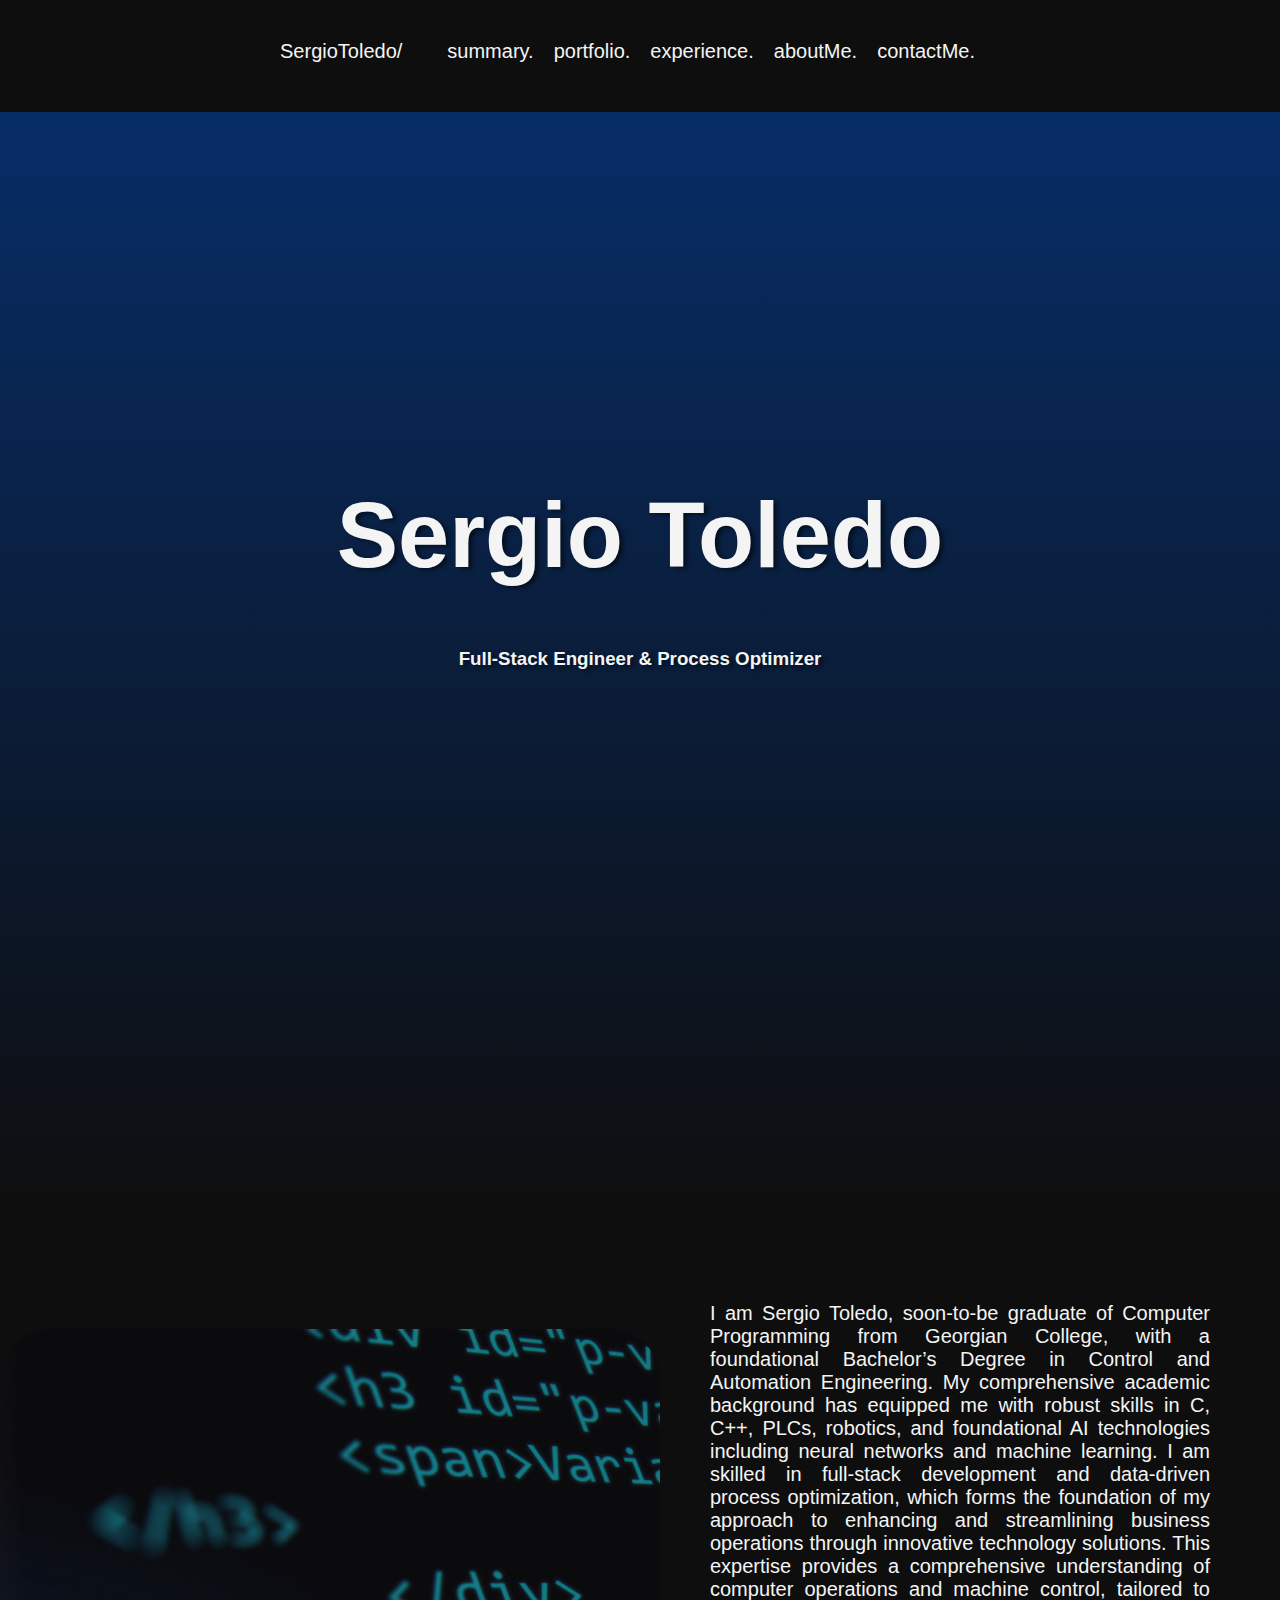
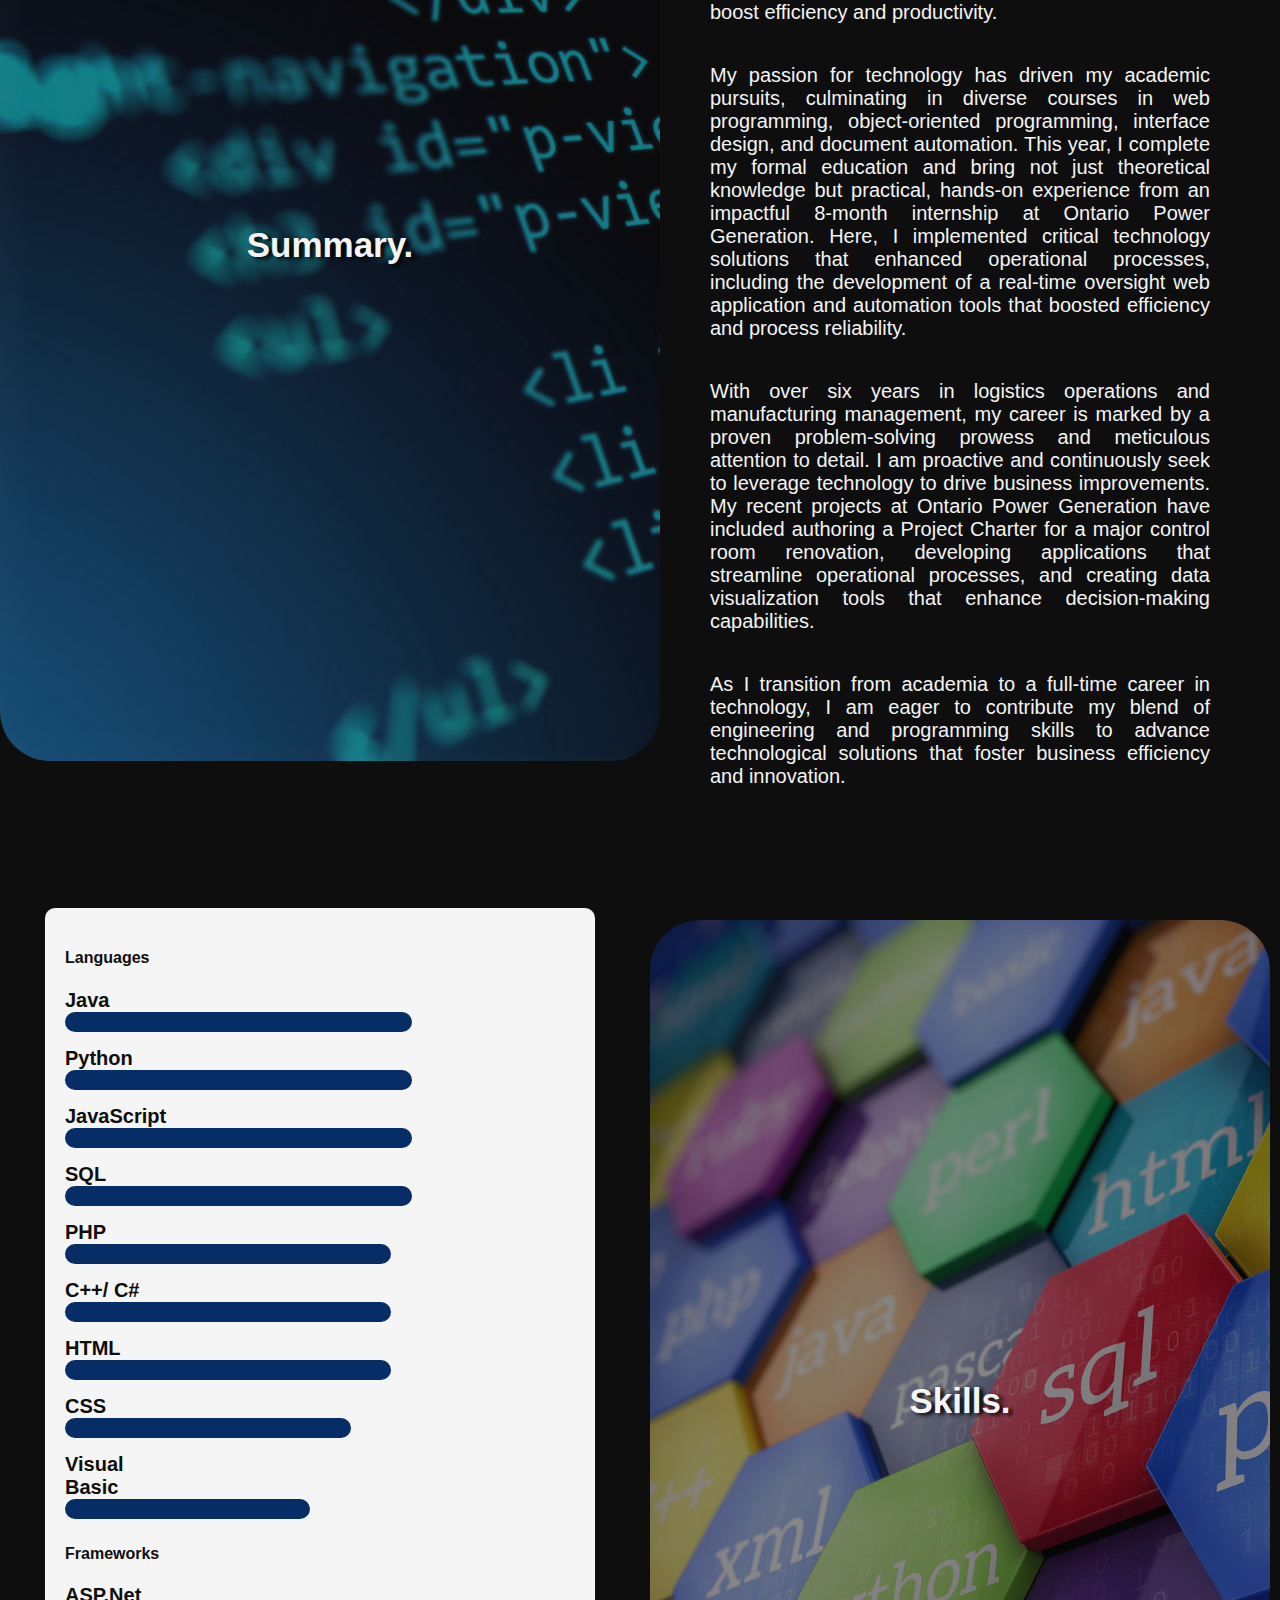
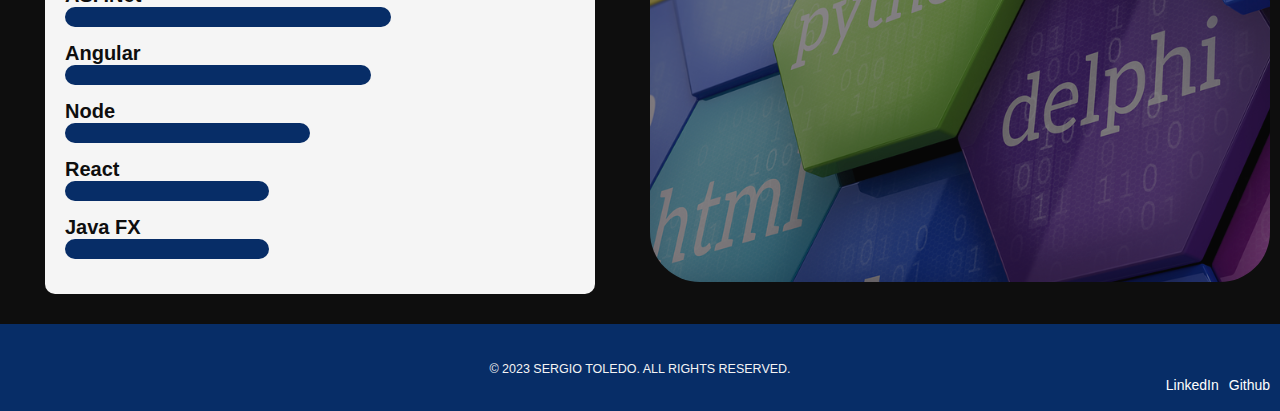
<file: index.html>
<!DOCTYPE html>
<html lang="en">

<head>
  <meta charset="utf-8">
  <meta name="viewport" content="width=device-width, initial-scale=1">
  <title>Sergio Toledo | Index</title>
  <meta name="description" content="Sergio Toledo's professional resume and portfolio ">
  <link rel="icon" type="image/x-icon" href="/img/ST-favicon.png">
  <link rel="stylesheet" href="./css/style.css">
  <link rel="stylesheet" href="https://cdnjs.cloudflare.com/ajax/libs/font-awesome/5.15.3/css/all.min.css"
    integrity="sha512-5f5lzR4FrMfB38Q1y4g4IVLyC5kXq1v5h5Z/jiPbAk8V7dU6vBDU6wxgNpI/8R7f9KvZ2tp7MYrSoNzd2wG0JQ=="
    crossorigin="anonymous" />
</head>

<body>
  <header>
    <!-- Desktop Header -->
    <div class="desktop-nav">
      <nav>
        <div class="logo-container">
          <a href="index.html">SergioToledo/</a>
        </div>
        <menu>
          <li><a href="index.html#sum">summary.</a></li>
          <li><a href="portfolio.html">portfolio.</a></li>
          <li><a href="experience.html">experience.</a></li>
          <li><a href="about.html">aboutMe.</a></li>
          <li><a href="contact.html">contactMe.</a></li>
        </menu>
      </nav>
    </div>
    <div class="mobile-nav">
      <input id="burger" type="checkbox">
      <label for="burger">
        <span></span>
        <span></span>
        <span></span>
      </label>
      <nav>
        <div>
          <a href="index.html"><img src="./img/ST.png"></a>
        </div>
        <menu>
          <li><a href="portfolio.html">Portfolio</a></li>
          <li><a href="experience.html">Experience</a></li>
          <li><a href="about.html">About Me</a></li>
          <li><a href="contact.html">Contact Me</a></li>
        </menu>
      </nav>
    </div>
  </header>

  <main>
    <section class="hero">
      <h1>Sergio Toledo</h1>
      <h3>Full-Stack Engineer & Process Optimizer</h3>
      <span class="arrows"></span>
      <span class="scroll-down">scroll-down</span>
    </section>

    <section class="summary" id="sum">
      <div class="sum-title">
        <h3>Summary.</h3>
      </div>
      <div class="sum-content">
        <p>I am Sergio Toledo, soon-to-be graduate of Computer Programming from Georgian College, with a foundational
          Bachelor’s Degree in Control and Automation Engineering. My comprehensive academic background has equipped me
          with robust skills in C, C++, PLCs, robotics, and foundational AI technologies including neural networks and
          machine learning.
          I am skilled in full-stack development and data-driven process optimization, which forms the foundation of my
          approach to enhancing and streamlining business operations through innovative technology solutions.
          This expertise provides a comprehensive understanding of computer operations and machine control,
          tailored to boost efficiency and productivity.</p>
        <p>My passion for technology has driven my academic pursuits, culminating in diverse courses in web programming,
          object-oriented programming,
          interface design, and document automation. This year, I complete my formal education and bring not just
          theoretical knowledge but practical,
          hands-on experience from an impactful 8-month internship at Ontario Power Generation. Here, I implemented
          critical technology solutions that
          enhanced operational processes, including the development of a real-time oversight web application and
          automation tools that boosted
          efficiency and process reliability.</p>
        <p>With over six years in logistics operations and manufacturing management, my career is marked by a proven
          problem-solving prowess and
          meticulous attention to detail. I am proactive and continuously seek to leverage technology to drive business
          improvements.
          My recent projects at Ontario Power Generation have included authoring a Project Charter for a major control
          room renovation,
          developing applications that streamline operational processes, and creating data visualization tools that
          enhance decision-making capabilities.</p>
        <p>As I transition from academia to a full-time career in technology, I am eager to contribute my blend of
          engineering and programming skills to
          advance technological solutions that foster business efficiency and innovation.</p>
      </div>
    </section>
    <section class="skills">
      <div class="skills-title">
        <h3>Skills.</h3>
      </div>
      <div class="chart-container">
        <div class="skill-chart">
          <h4>Languages</h4>
          <ul>
            <li>
              <span class="skill-name">Java</span>
              <span class="skill-bar">
                <span class="skill-level" style="width: 85%;"></span>
              </span>
            </li>
            <li>
              <span class="skill-name">Python</span>
              <span class="skill-bar">
                <span class="skill-level" style="width: 85%;"></span>
              </span>
            </li>
            <li>
              <span class="skill-name">JavaScript</span>
              <span class="skill-bar">
                <span class="skill-level" style="width: 85%;"></span>
              </span>
            </li>
            <li>
              <span class="skill-name">SQL</span>
              <span class="skill-bar">
                <span class="skill-level" style="width: 85%;"></span>
              </span>
            </li>
            <li>
              <span class="skill-name">PHP</span>
              <span class="skill-bar">
                <span class="skill-level" style="width: 80%;"></span>
              </span>
            </li>
            <li>
              <span class="skill-name">C++/ C#</span>
              <span class="skill-bar">
                <span class="skill-level" style="width: 80%;"></span>
              </span>
            </li>
            <li>
              <span class="skill-name">HTML</span>
              <span class="skill-bar">
                <span class="skill-level" style="width: 80%;"></span>
              </span>
            </li>
            <li>
              <span class="skill-name">CSS</span>
              <span class="skill-bar">
                <span class="skill-level" style="width: 70%;"></span>
              </span>
            </li>
            <li>
              <span class="skill-name">Visual Basic</span>
              <span class="skill-bar">
                <span class="skill-level" style="width: 60%;"></span>
              </span>
            </li>
          </ul>
          <h4>Frameworks</h4>
          <ul>
            <li>
              <span class="skill-name">ASP.Net</span>
              <span class="skill-bar">
                <span class="skill-level" style="width: 80%;"></span>
              </span>
            </li>
            <li>
              <span class="skill-name">Angular</span>
              <span class="skill-bar">
                <span class="skill-level" style="width: 75%;"></span>
              </span>
            </li>
            <li>
              <span class="skill-name">Node</span>
              <span class="skill-bar">
                <span class="skill-level" style="width: 60%;"></span>
              </span>
            </li>
            <li>
              <span class="skill-name">React</span>
              <span class="skill-bar">
                <span class="skill-level" style="width: 50%;"></span>
              </span>
            </li>
            <li>
              <span class="skill-name">Java FX</span>
              <span class="skill-bar">
                <span class="skill-level" style="width: 50%;"></span>
              </span>
            </li>
          </ul>
        </div>
      </div>
    </section>
  </main>
  <footer>
    <div class="container">
      <p class="text-center"><small>&copy; 2023 SERGIO TOLEDO. ALL RIGHTS RESERVED.</small></p>
      <nav class="social-menu">
        <ul>
          <li><a href="https://www.linkedin.com/in/sergioptoledo/">LinkedIn</a></li>
          <li><a href="https://github.com/sergiotoca">Github</a></li>
        </ul>
      </nav>
    </div>
  </footer>
</body>

</html>
</file>
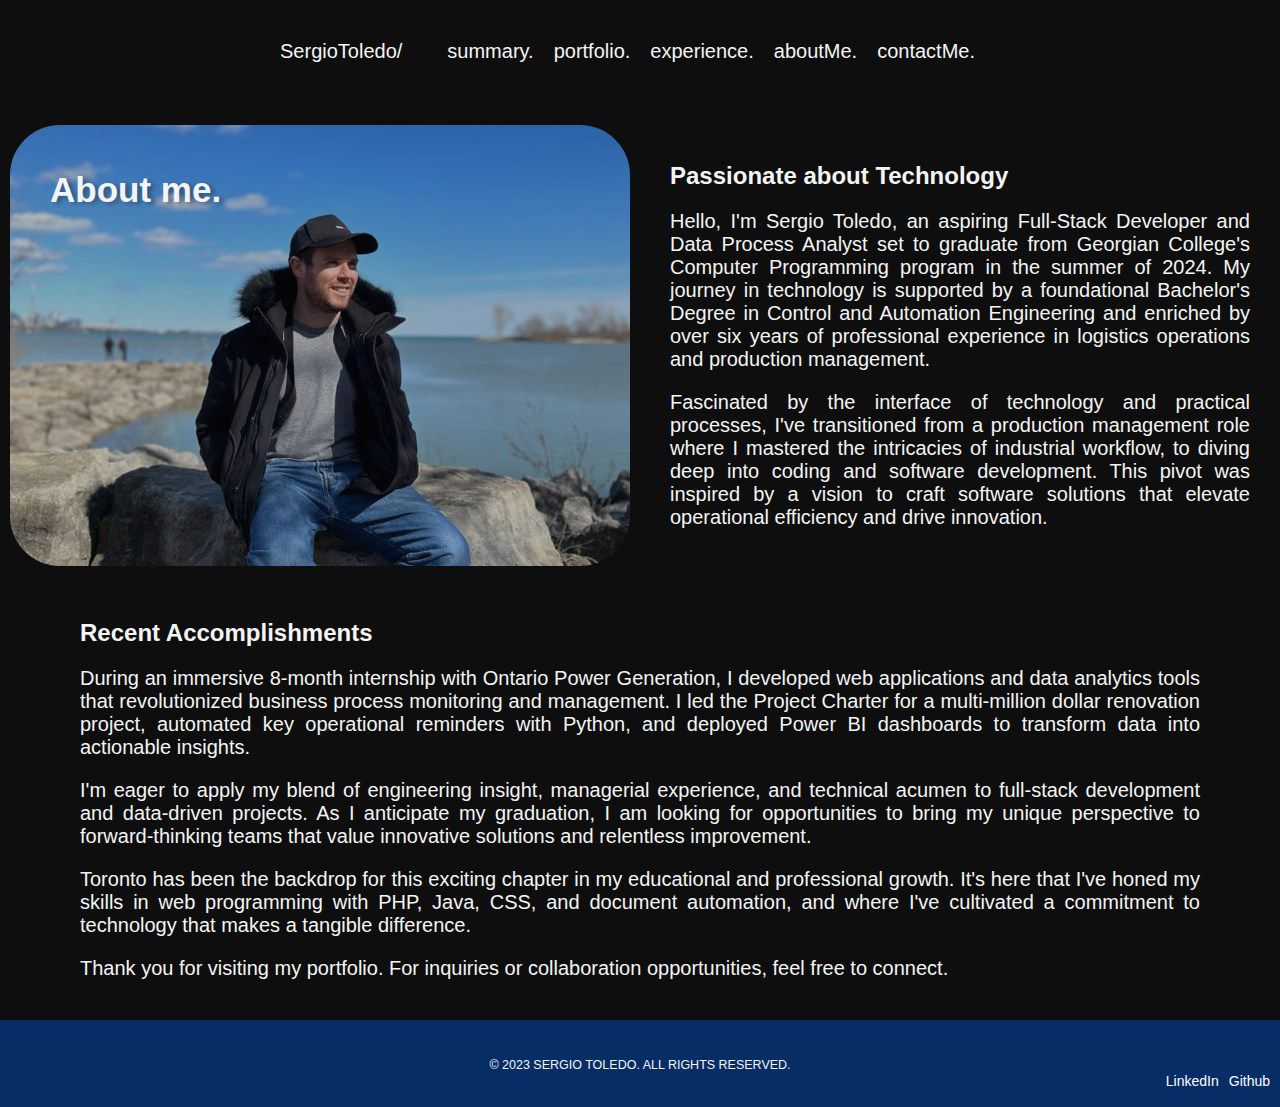
<file: about.html>
<!DOCTYPE html>
<html lang="en">
    <head>
        <meta charset="utf-8">
        <meta name="viewport" content="width=device-width, initial-scale=1">
        <title>Sergio Toledo | AboutMe</title>
        <meta name="description" content="Sergio Toledo's professional resume and portfolio ">
        <link rel="stylesheet" href="./css/style.css">
        <link rel="icon" type="image/x-icon" href="/img/ST-favicon.png">
    </head>
    <body>
        <header>
            <!-- Desktop Header -->
            <div class="desktop-nav">
              <nav>
                <div class="logo-container">
                  <a href="index.html">SergioToledo/</a>
                </div>
                <menu>
                    <li><a href="index.html#sum">summary.</a></li>
                    <li><a href="portfolio.html">portfolio.</a></li>
                    <li><a href="experience.html">experience.</a></li>
                    <li><a href="about.html">aboutMe.</a></li>
                    <li><a href="contact.html">contactMe.</a></li>
                </menu>
              </nav>
            </div>
            <div class="mobile-nav">
              <input id="burger" type="checkbox">
              <label for="burger">
                <span></span>
                <span></span>
                <span></span>
              </label>
              <nav>
                <div>
                  <a href="index.html"><img src="./img/ST.png"></a>
                </div>
                <menu>
                  <li><a href="portfolio.html">Portfolio</a></li>
                  <li><a href="experience.html">Experience</a></li>
                  <li><a href="about.html">About Me</a></li>
                  <li><a href="contact.html">Contact Me</a></li>
                </menu>
              </nav>
            </div>
        </header>
        <main>
            <section class="about-me">
                <div class="about-title">
                    <h3>About me.</h3>
                </div>
                <div class="about-content">
                    <h2>Passionate about Technology</h2>
                    <p>Hello, I'm Sergio Toledo, an aspiring Full-Stack Developer and Data Process Analyst set to graduate from Georgian College's Computer Programming program in the summer of 2024. My journey in technology is supported by a foundational Bachelor's Degree in Control and Automation Engineering and enriched by over six years of professional experience in logistics operations and production management.</p>
                    <p>Fascinated by the interface of technology and practical processes, I've transitioned from a production management role where I mastered the intricacies of industrial workflow, to diving deep into coding and software development. This pivot was inspired by a vision to craft software solutions that elevate operational efficiency and drive innovation.</p>
                  </div>
            </section>
            <section class="future-plans">
                <h2>Recent Accomplishments</h2>
                <p>During an immersive 8-month internship with Ontario Power Generation, I developed web applications and data analytics tools that revolutionized business process monitoring and management. I led the Project Charter for a multi-million dollar renovation project, automated key operational reminders with Python, and deployed Power BI dashboards to transform data into actionable insights.</p>
                <p>I'm eager to apply my blend of engineering insight, managerial experience, and technical acumen to full-stack development and data-driven projects. As I anticipate my graduation, I am looking for opportunities to bring my unique perspective to forward-thinking teams that value innovative solutions and relentless improvement.</p>
                <p>Toronto has been the backdrop for this exciting chapter in my educational and professional growth. It's here that I've honed my skills in web programming with PHP, Java, CSS, and document automation, and where I've cultivated a commitment to technology that makes a tangible difference.</p>
                <p>Thank you for visiting my portfolio. For inquiries or collaboration opportunities, feel free to connect.</p>
              </section>           
        </main>
        <footer>
            <div class="container">
              <p class="text-center"><small>&copy; 2023 SERGIO TOLEDO. ALL RIGHTS RESERVED.</small></p>
              <nav class="social-menu">
                <ul>
                  <li><a href="#">LinkedIn</a></li>
                  <li><a href="#">Github</a></li>
                </ul>
              </nav>
            </div>
        </footer>
    </body>
</html>
</file>
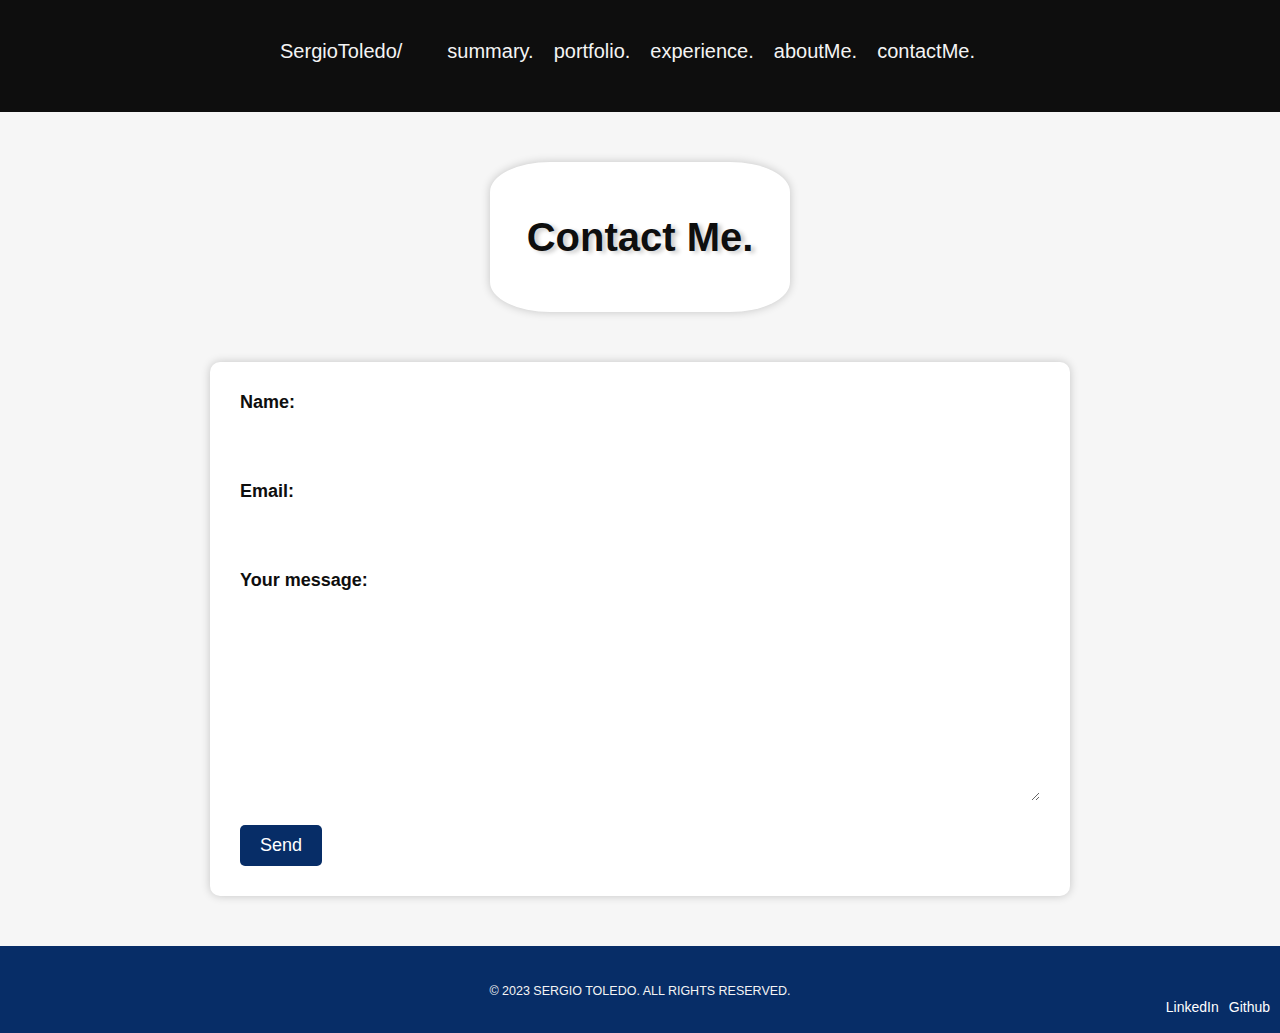
<file: contact.html>
<!DOCTYPE html>
<html lang="en">
    <head>
        <meta charset="utf-8">
        <meta name="viewport" content="width=device-width, initial-scale=1">
        <title>Sergio Toledo | ContactMe</title>
        <meta name="description" content="Sergio Toledo's professional resume and portfolio ">
        <link rel="stylesheet" href="./css/style.css">
        <link rel="icon" type="image/x-icon" href="/img/ST-favicon.png">
    </head>
    <body>
        <header>
            <!-- Desktop Header -->
            <div class="desktop-nav">
              <nav>
                <div class="logo-container">
                  <a href="index.html">SergioToledo/</a>
                </div>
                <menu>
                    <li><a href="index.html#sum">summary.</a></li>
                    <li><a href="portfolio.html">portfolio.</a></li>
                    <li><a href="experience.html">experience.</a></li>
                    <li><a href="about.html">aboutMe.</a></li>
                    <li><a href="contact.html">contactMe.</a></li>
                </menu>
              </nav>
            </div>
            <div class="mobile-nav">
              <input id="burger" type="checkbox">
              <label for="burger">
                <span></span>
                <span></span>
                <span></span>
              </label>
              <nav>
                <div>
                  <a href="index.html"><img src="./img/ST.png"></a>
                </div>
                <menu>
                  <li><a href="portfolio.html">Portfolio</a></li>
                  <li><a href="experience.html">Experience</a></li>
                  <li><a href="about.html">About Me</a></li>
                  <li><a href="contact.html">Contact Me</a></li>
                </menu>
              </nav>
            </div>
        </header>
        <main>
            <section class="contact-me">
                <div class="contact-title">
                    <h2>Contact Me.</h2>
                </div>
                <div class="contact-form">
                    <form method="POST" action="https://formspree.io/f/xlekoqqr">
                        <div>
                            <label for="name">Name:</label>
                            <input type="text" name="name" id="name">
                        </div>
                        <div>
                            <label for="email">Email:</label>
                            <input type="email" name="email" id="email">
                        </div>
                        <div>
                            <label for="message">Your message:</label>
                            <textarea id="message" name="message"></textarea>
                        </div>
                        <button type="submit">Send</button>
                    </form>                   
                </div>
            </section>
        </main>
        <footer>
            <div class="container">
              <p class="text-center"><small>&copy; 2023 SERGIO TOLEDO. ALL RIGHTS RESERVED.</small></p>
              <nav class="social-menu">
                <ul>
                  <li><a href="#">LinkedIn</a></li>
                  <li><a href="#">Github</a></li>
                </ul>
              </nav>
            </div>
        </footer>
    </body>
</html>
</file>
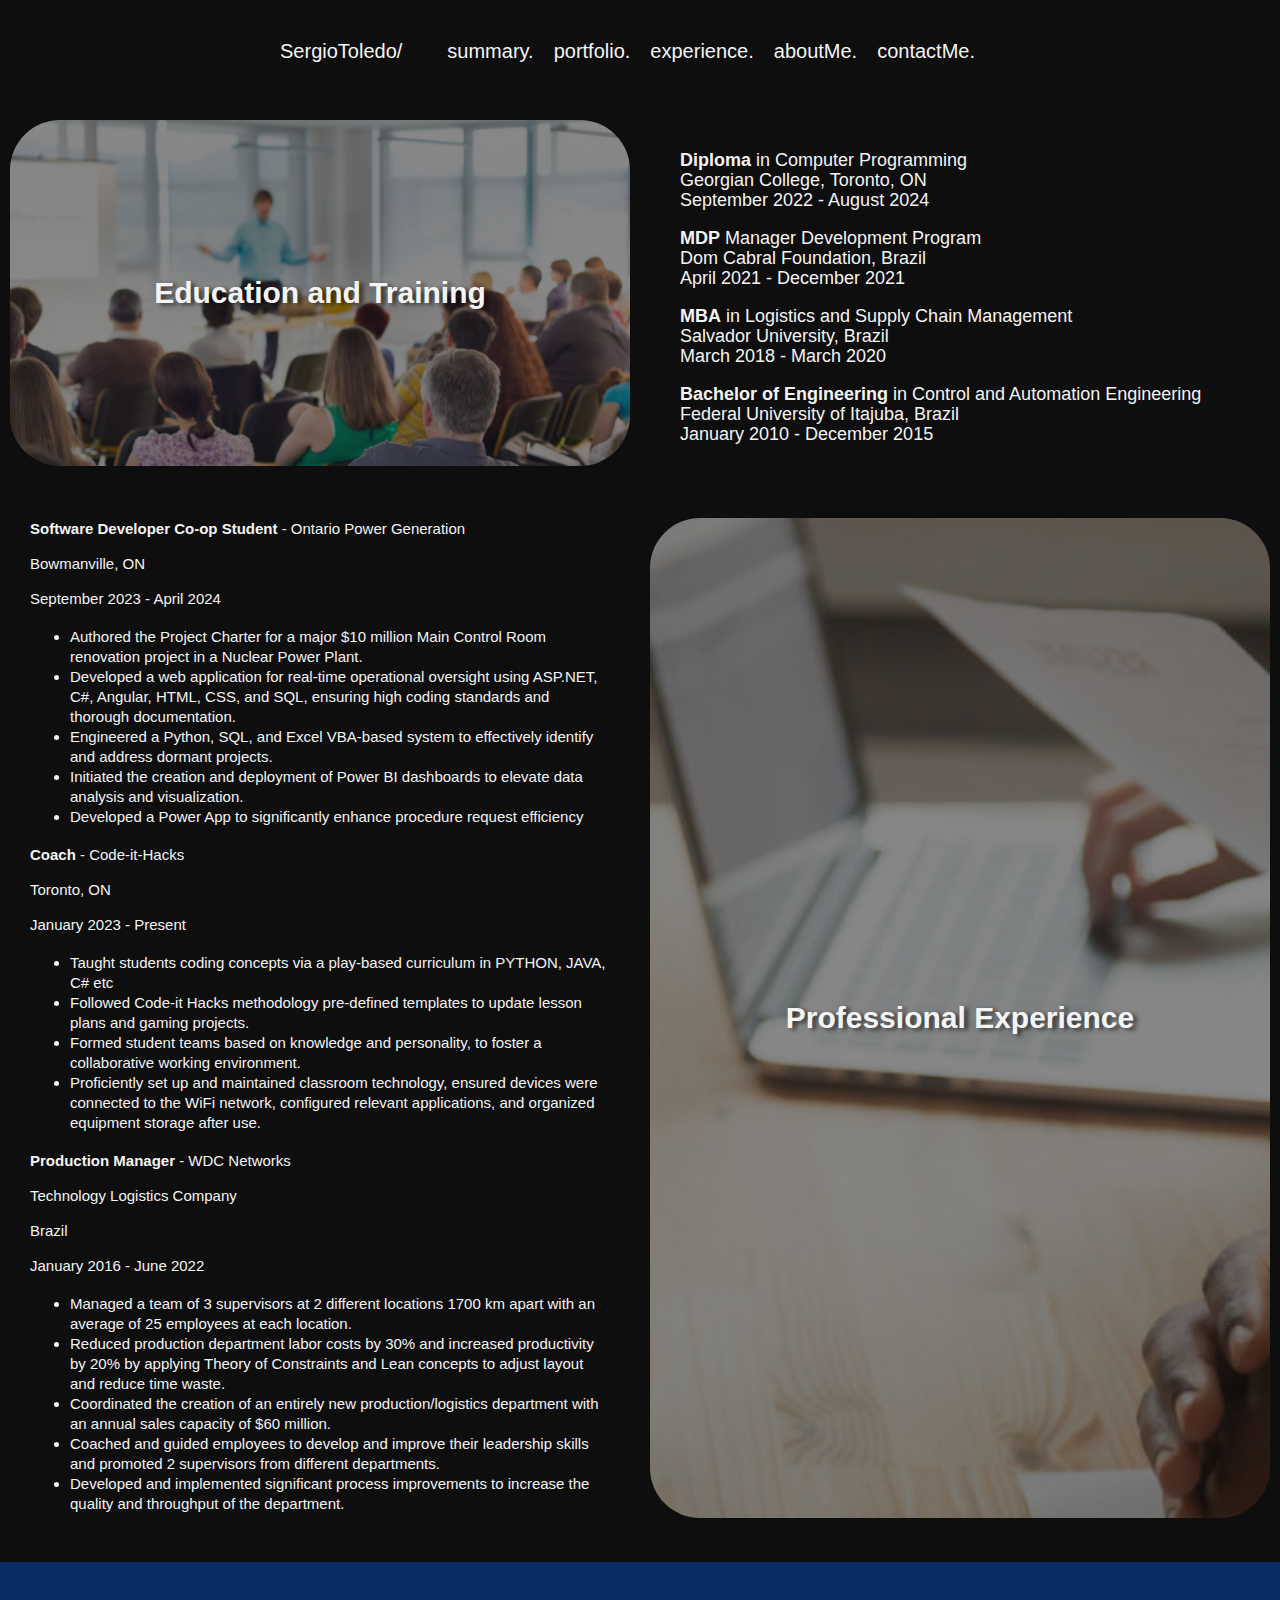
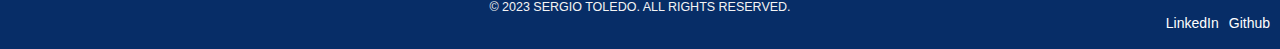
<file: experience.html>
<!DOCTYPE html>
<html lang="en">

<head>
  <meta charset="utf-8">
  <meta name="viewport" content="width=device-width, initial-scale=1">
  <title>Sergio Toledo | Experience</title>
  <meta name="description" content="Sergio Toledo's professional resume and portfolio ">
  <link rel="stylesheet" href="./css/style.css">
  <link rel="icon" type="image/x-icon" href="/img/ST-favicon.png">
</head>

<body>
  <header>
    <!-- Desktop Header -->
    <div class="desktop-nav">
      <nav>
        <div class="logo-container">
          <a href="index.html">SergioToledo/</a>
        </div>
        <menu>
          <li><a href="index.html#sum">summary.</a></li>
          <li><a href="portfolio.html">portfolio.</a></li>
          <li><a href="experience.html">experience.</a></li>
          <li><a href="about.html">aboutMe.</a></li>
          <li><a href="contact.html">contactMe.</a></li>
        </menu>
      </nav>
    </div>
    <div class="mobile-nav">
      <input id="burger" type="checkbox">
      <label for="burger">
        <span></span>
        <span></span>
        <span></span>
      </label>
      <nav>
        <div>
          <a href="index.html"><img src="./img/ST.png"></a>
        </div>
        <menu>
          <li><a href="portfolio.html">Portfolio</a></li>
          <li><a href="experience.html">Experience</a></li>
          <li><a href="about.html">About Me</a></li>
          <li><a href="contact.html">Contact Me</a></li>
        </menu>
      </nav>
    </div>
  </header>
  <main>
    <section class="education">
      <div class="edu-title">
        <h3>Education and Training</h3>
      </div>
      <div class="edu-content">
        <p><strong>Diploma</strong> in Computer Programming<br>
          Georgian College, Toronto, ON<br>
          September 2022 - August 2024</p>

        <p><strong>MDP</strong> Manager Development Program<br>
          Dom Cabral Foundation, Brazil<br>
          April 2021 - December 2021</p>

        <p><strong>MBA</strong> in Logistics and Supply Chain Management<br>
          Salvador University, Brazil<br>
          March 2018 - March 2020</p>

        <p><strong>Bachelor of Engineering</strong> in Control and Automation Engineering<br>
          Federal University of Itajuba, Brazil<br>
          January 2010 - December 2015</p>
      </div>
    </section>
    <section class="professional">
      <div class="pro-title">
        <h3>Professional Experience</h3>
      </div>
      <div class="pro-content">
        <p><strong>Software Developer Co-op Student</strong> - Ontario Power Generation</p>
        <p>Bowmanville, ON</p>
        <p> September 2023 - April 2024</p>
        <p></p>
        <ul>
          <li>Authored the Project Charter for a major $10 million Main Control Room renovation project in a Nuclear
            Power
            Plant.</li>
          <li>Developed a web application for real-time operational oversight using ASP.NET, C#, Angular, HTML, CSS, and
            SQL, ensuring high coding standards and thorough documentation.</li>
          <li>Engineered a Python, SQL, and Excel VBA-based system to effectively identify and address dormant projects.
          </li>
          <li>Initiated the creation and deployment of Power BI dashboards to elevate data analysis and visualization.
          </li>
          <li>Developed a Power App to significantly enhance procedure request efficiency</li>
        </ul>
        <p></p>
        <p><strong>Coach</strong> - Code-it-Hacks</p>
        <p>Toronto, ON</p>
        <p> January 2023 - Present</p>
        <p></p>
        <ul>
          <li>Taught students coding concepts via a play-based curriculum in PYTHON, JAVA, C# etc</li>
          <li>Followed Code-it Hacks methodology pre-defined templates to update lesson plans and gaming projects.</li>
          <li>Formed student teams based on knowledge and personality, to foster a collaborative working environment.
          </li>
          <li>Proficiently set up and maintained classroom technology, ensured devices were connected to the WiFi
            network,
            configured relevant applications, and organized equipment storage after use.</li>
        </ul>
        <p></p>
        <p><strong>Production Manager</strong> - WDC Networks</p>
        <p>Technology Logistics Company</p>
        <p>Brazil</p>
        <p> January 2016 - June 2022</p>
        <p></p>
        <ul>
          <li>Managed a team of 3 supervisors at 2 different locations 1700 km apart with an average of 25
            employees at each location.</li>
          <li>Reduced production department labor costs by 30% and increased productivity by 20% by applying
            Theory of Constraints and Lean concepts to adjust layout and reduce time waste.</li>
          <li>Coordinated the creation of an entirely new production/logistics department with an annual sales
            capacity of $60 million.</li>
          <li>Coached and guided employees to develop and improve their leadership skills and promoted 2
            supervisors from different departments.</li>
          <li>Developed and implemented significant process improvements to increase the quality and throughput
            of the department.</li>
        </ul>
        </p>
      </div>
    </section>
  </main>
  <footer>
    <div class="container">
      <p class="text-center"><small>&copy; 2023 SERGIO TOLEDO. ALL RIGHTS RESERVED.</small></p>
      <nav class="social-menu">
        <ul>
          <li><a href="#">LinkedIn</a></li>
          <li><a href="#">Github</a></li>
        </ul>
      </nav>
    </div>
  </footer>
</body>

</html>
</file>
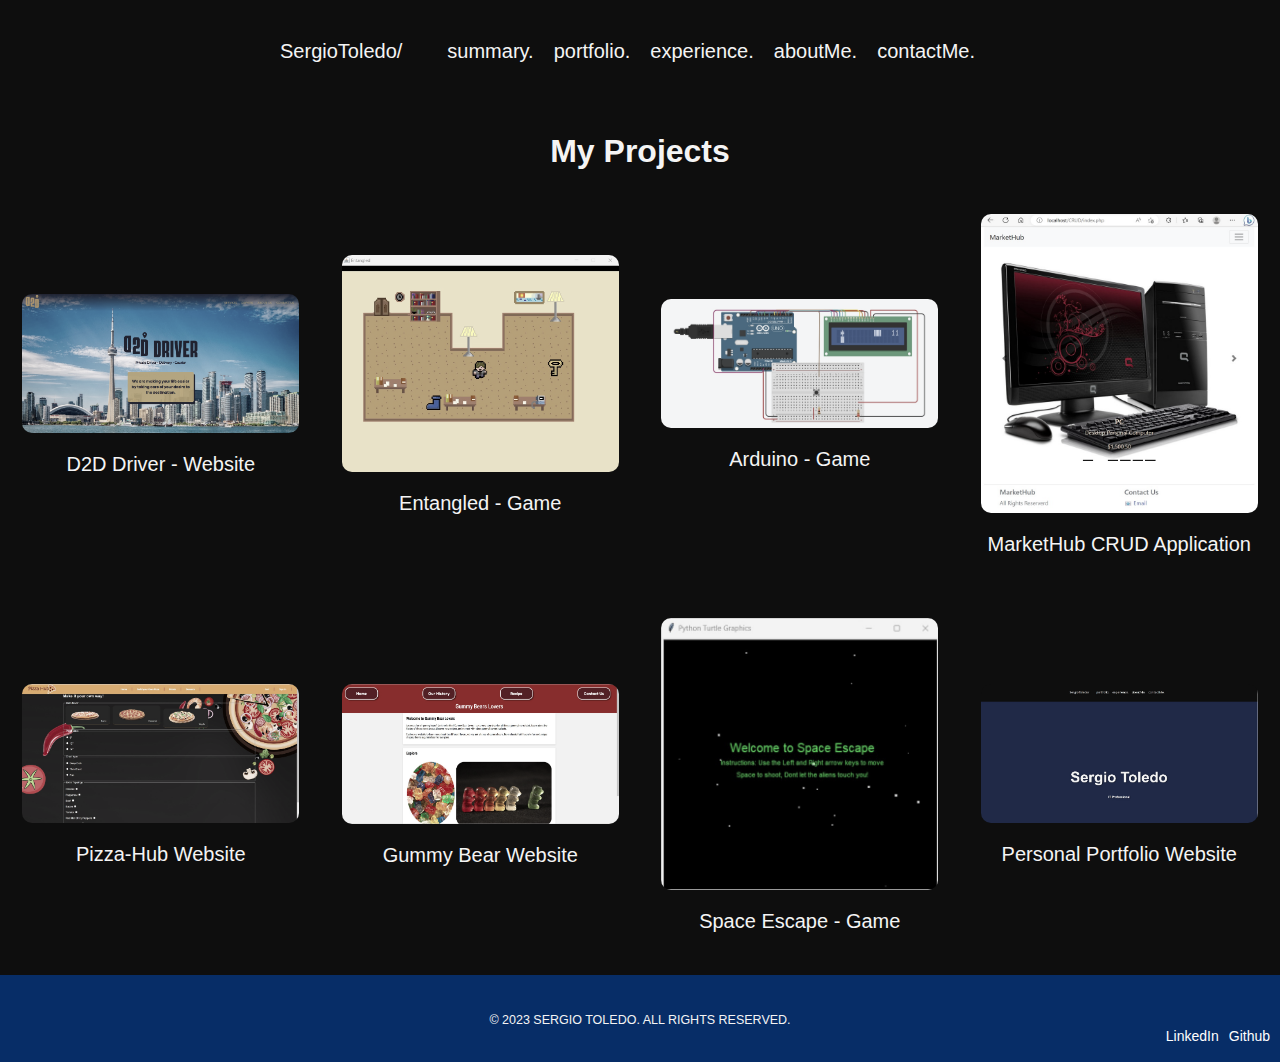
<file: portfolio.html>
<!DOCTYPE html>
<html lang="en">

<head>
    <meta charset="utf-8">
    <meta name="viewport" content="width=device-width, initial-scale=1">
    <title>Sergio Toledo | Portfolio</title>
    <meta name="description" content="Sergio Toledo's professional resume and portfolio ">
    <link rel="stylesheet" href="./css/style.css">
    <link rel="icon" type="image/x-icon" href="/img/ST-favicon.png">
</head>

<body>
    <header>
        <!-- Desktop Header -->
        <div class="desktop-nav">
            <nav>
                <div class="logo-container">
                    <a href="index.html">SergioToledo/</a>
                </div>
                <menu>
                    <li><a href="index.html#sum">summary.</a></li>
                    <li><a href="portfolio.html">portfolio.</a></li>
                    <li><a href="experience.html">experience.</a></li>
                    <li><a href="about.html">aboutMe.</a></li>
                    <li><a href="contact.html">contactMe.</a></li>
                </menu>
            </nav>
        </div>
        <div class="mobile-nav">
            <input id="burger" type="checkbox">
            <label for="burger">
                <span></span>
                <span></span>
                <span></span>
            </label>
            <nav>
                <div>
                    <a href="index.html"><img src="./img/ST.png"></a>
                </div>
                <menu>
                    <li><a href="portfolio.html">Portfolio</a></li>
                    <li><a href="experience.html">Experience</a></li>
                    <li><a href="about.html">About Me</a></li>
                    <li><a href="contact.html">Contact Me</a></li>
                </menu>
            </nav>
        </div>
    </header>
    <main>
        <div class="proj-section">
            <h1>My Projects</h1>
            <table>
                <tr>
                    <td>
                        <a href="https://d2ddriver.com/">
                            <img src="./img/d2d.png" alt="Project 1">
                            <p>D2D Driver - Website</p>
                        </a>
                    </td>
                    <td>
                        <a href="https://github.com/sergiotoca/Entangled">
                            <img src="./img/Entangled.jpg" alt="Project 2">
                            <p>Entangled - Game</p>
                        </a>
                    </td>
                    <td>
                        <a href="https://github.com/sergiotoca/arduino-game">
                            <img src="./img/arduino-game.jpg" alt="Project 3">
                            <p>Arduino - Game</p>
                        </a>
                    </td>
                    <td>
                        <a href="https://github.com/sergiotoca/CRUD-application---MarketHub">
                            <img src="./img/MarketHub.jpg" alt="Project 4">
                            <p>MarketHub CRUD Application</p>
                        </a>
                    </td>
                </tr>
                <tr>
                    <td>
                        <a href="https://github.com/sergiotoca/Pizza-Hub">
                            <img src="./img/Pizza-Hub.jpg" alt="Project 5">
                            <p>Pizza-Hub Website</p>
                        </a>
                    </td>
                    <td>
                        <a href="https://github.com/sergiotoca/Gummy-Bear-Site">
                            <img src="./img/Gummy-Bear.jpg" alt="Project 6">
                            <p>Gummy Bear Website</p>
                        </a>
                    </td>
                    <td>
                        <a href="https://github.com/sergiotoca/Space-Escape">
                            <img src="./img/game.jpg" alt="Project 7">
                            <p>Space Escape - Game</p>
                        </a>
                    </td>
                    <td>
                        <a href="https://github.com/sergiotoca/sergiotoca.github.io">
                            <img src="./img/Personal.jpg" alt="Project 8">
                            <p>Personal Portfolio Website</p>
                        </a>
                    </td>
                </tr>
            </table>
        </div>
    </main>
    <footer>
        <div class="container">
            <p class="text-center"><small>&copy; 2023 SERGIO TOLEDO. ALL RIGHTS RESERVED.</small></p>
            <nav class="social-menu">
                <ul>
                    <li><a href="#">LinkedIn</a></li>
                    <li><a href="#">Github</a></li>
                </ul>
            </nav>
        </div>
    </footer>
</body>

</html>
</file>
<file: css/style.css>
html {scroll-behavior: smooth;}
body {
    margin: 0px;
    background-color: #0e0e0e;
    color: #f4f4f4;
}
h1,h2,h3,h4,h5,h6{
    font-family: 'Heebo', sans-serif;
}
p,a,li,input,label,textarea,::placeholder{
    font-size: 20px;
    font-family: 'Lato', sans-serif;
}

/* header */

header {
    height: 112px;
    background-color: #0e0e0e;
}

header nav{
    display: flex;
    align-items: center;
    justify-content: center;
    padding-top: 40px
}

header nav div{
    padding: 0px 10px;
}

header nav div a{
    color: #f4f4f4;
    text-decoration: none;
    transition: all .25s linear;
}

header nav div a:hover{
    border-bottom: solid 4px #072d67;
}

header nav menu{
    list-style: none;
    display: flex;
    padding: 0px 25px;
    margin: 0px;
}

header nav menu li{
    padding: 0px 10px;
}

header nav menu li a{
    color: #f4f4f4;
    text-decoration: none;
    transition: all .25s linear;
}

header nav menu li:hover a{
    border-bottom: solid 4px #072d67;
}

.mobile-nav{display: none;}

/* media query for smaller screens */
@media only screen and (max-width: 750px) {
        
    header .desktop-nav {display: none;}

    header .mobile-nav{
        display: flex;
        align-items: center;
        height: 100px;
    }

    .mobile-nav div:nth-child(1){
        flex-grow: 1;
        height: 100px;
    }

    .mobile-nav div:nth-child(1) a img{
        height: 100%;
    }

    .mobile-nav input + label{
        position:fixed;
        top: 55px;
        right: 40px;
        height: 20px;
        width: 25px;
        z-index: 5;
    }

    .mobile-nav input + label span{
        position: absolute;
        width: 100%;
        height: 2px;
        top: 50%;
        margin-top: -1px;
        left: 0;
        display: block;
        transition: 0.5s;
        background: #f4f4f4;
    }

    .mobile-nav input + label span:first-child{
        top: 3px;
    }

    .mobile-nav input + label span:last-child{
        top: 16px;
    }

    .mobile-nav label:hover{
        cursor: pointer;
    }

    .mobile-nav input:checked + label span{
        opacity: 0;
        top: 50%;
        color: #0e0e0e;
    }

    .mobile-nav input:checked + label span:first-child{
        opacity: 1;
        transform: rotate(-405deg)
    }

    .mobile-nav input:checked + label span:last-child{
        opacity: 1;
        transform: rotate(405deg)
    }

    .mobile-nav input ~ nav{

        background:#0e0e0e;
        position: fixed;
        top: 0;
        left: 0;
        width: 100%;
        height: 125px;
        z-index: 3;
        transition: .5s;
        transition-delay: .5s;
        overflow: hidden;
        padding:15px;

    }

    .mobile-nav input ~ nav > menu{
        text-align: center;
        position:absolute;
        top:10%;
        left: 20%;
        right: 20%;
        list-style:none;
        display:flex;
        flex-direction: column;
    }

    .mobile-nav input ~ nav > menu > li{
        opacity: 0;
        transition: 0.5s;
        transition-delay: 0s;
    }

    .mobile-nav input ~ nav > menu > li > a{
        text-decoration: none;
        text-transform: uppercase;
        color: #f4f4f4;
        font-weight: bold;
        display:flex;
        flex-direction: column;
        padding: 30px;
    }

    .mobile-nav input:checked ~ nav{
        height: 70%;
        transition-delay: 0s;
    }

    .mobile-nav input:checked ~ nav > menu > li{
        opacity: 1;
        height: 100%;
        transition-delay: 0s;
    }

      
    }
/* Main */

.hero {
    display: flex;
    flex-direction: column;
    align-items: center;
    justify-content: center;
    height: 100vh;
    padding: 100px 0;
    background-image: linear-gradient(to bottom, #072d67, #0e0e0e);
}

.hero h1 {
    font-size: 92px;
    color: #f4f4f4;
    text-shadow: 4px 2px 4px rgb(0 0 0 /50%);
    margin-top: 0;
    margin-bottom: 10px;
}

.hero h3 {
    color: #f4f4f4;
    text-shadow: 4px 2px 4px rgb(0 0 0 /50%);
    margin-top: 50px;
    /* position: relative; */
    text-align: center;
}

.hero .arrows {
    position: flex;
    margin-top: 10px;
    left: 50%;
    transform: translateX(-50%);
    width: 30px;
    height: 80px;
    /* cursor:pointer; */
}


.hero .arrows::before {
    content: "";
    position: absolute;
    top: 30%;
    left: 100%;
    transform: translate(-50%, -50%) rotate(45deg);
    width: 20px;
    height: 20px;
    border-bottom: 4px solid #fff;
    border-right: 4px solid #fff;
    opacity: 0;
    transition: opacity 0.5s ease-in-out;
}

.hero .arrows::after {
    content: "";
    position: absolute;
    top: 80%;
    left: 100%;
    transform: translate(-50%, -50%) rotate(225deg);
    width: 20px;
    height: 20px;
    border-top: 4px solid #fff;
    border-left: 4px solid #fff;
    opacity: 0;
    transition: opacity 1.5s ease-in-out;
}

.hero .scroll-down {
    color: #fff;
    position: flex;
    margin-top:40px;
    font-size: 20px;
    font-family: Consolas, monospace;
    opacity: 0;
    transition: opacity 2.5s ease-in-out;
}
  
  .hero:hover .arrows::after,  .hero:hover .arrows::before, .hero:hover .scroll-down{
    opacity: 1;
}



/* Summary */

.summary {
    display: grid;
    grid-template-columns: repeat(2 ,50%);
    min-height: 75vh;
    align-items: center;
    text-align: center;
}
  
.sum-title {
    position: relative;
    padding: 10px;
    width: 100%;
    height: 80%;
    display: flex;
    align-items: center;
    justify-content: center;
}

.sum-title::before {
    content: "";
    position: absolute;
    top: 0;
    left: 0;
    width: 100%;
    height: 100%;
    background-image: url(../img/programming.jpg);
    background-size: cover;
    background-color: #0e0e0e;
    opacity: 0.5; /* Change the opacity value as needed */
    z-index: -1;
    border-radius: 50px;
}

.sum-title h3 {
    font-size: 35px;
    text-shadow: 4px 2px 4px rgb(0 0 0 /100%);
}

.sum-content {
    margin: 10px;
    padding: 50px;
}

.sum-content p {
    text-align: justify;
    padding: 10px;
}

/* Skills */

.skills {
    display: grid;
    grid-template-columns: repeat(2 ,50%);
    min-height: 40vh;
    align-items: center;
    color: #0e0e0e;
}


.skills .skills-title {
    position: relative;
    padding: 10px;
    margin: 10px;
    height: 90%;
    display: flex;
    align-items: center;
    justify-content: center;
    grid-column-start: 2;
    grid-row-start: 1;
}

.skills .skills-title::before {
    content: "";
    position: absolute;
    top: 0;
    left: 0;
    width: 100%;
    height: 100%;
    background-image: url(../img/coding-languages-image.jpeg);
    background-size: cover;
    background-color: #0e0e0e;
    opacity: 0.5; /* Change the opacity value as needed */
    z-index: -1;
    border-radius: 50px;
}



.skills .skills-title h3 {
    color: #f5f5f5;
    font-size: 35px;
    text-shadow: 4px 2px 4px rgb(0 0 0 /100%);
}

.skills .chart-container {
    display: flex;
    align-items: center;
    justify-content: center;
    padding: 20px;
}

.skills .chart-container .skill-chart {
    background-color: #f5f5f5;
    padding: 20px;
    border-radius: 10px;
    margin: 10px;
    width: 85%;
}

.skills .chart-container .skill-chart h2 {
    font-size: 24px;
    margin-bottom: 20px;
}

.skills .chart-container .skill-chart ul {
    margin: 0;
    padding: 0;
    list-style:none;
}

.skills .chart-container .skill-chart ul li {
    margin-bottom: 10px;
}

.skills .chart-container .skill-chart .skill-name {
    display: inline-block;
    width: 100px;
    font-weight: bold;
}

.skills .chart-container .skill-chart .skill-bar {
    display: inline-block;
    width: 80%;
    height: 20px;
    background-color: #f5f5f5;
    position: relative;
}

.skills .chart-container .skill-chart .skill-level {
    position: absolute;
    top: 0;
    left: 0;
    bottom: 0;
    background-color: #072d67;
    width: 0%;
    border-radius: 10px;
    transition: all .5s linear;
}

.skills .chart-container .skill-chart .skill-level:hover {
    background-color: #0e0e0e;
}

/* Media queries for responsiveness */

@media (max-width: 767px) {
    /* altera o layout para uma coluna */
    .hero {
      flex-direction: column;
      justify-content: center;
      padding: 50px 0;
    }
    
    .hero h1 {
      font-size: 48px;
      margin-bottom: 20px;
    }
    
    .hero h3 {
      margin-top: 20px;
      font-size: 24px;
    }
    
    .hero .arrows {
      margin-top: 20px;
      width: 20px;
      height: 40px;
    }
    
    .hero .arrows::before {
      top: 20%;
      border-bottom: 2px solid #fff;
      border-right: 2px solid #fff;
    }
    
    .hero .arrows::after {
      top: 90%;
      border-top: 2px solid #fff;
      border-left: 2px solid #fff;
    }
    
    .hero .scroll-down {
      margin-top: 30px;
      font-size: 16px;
    }
    
    .summary, .skills {
        display: block;
        min-height: auto;
    }

    .skills .chart-container {
        flex-wrap: wrap;
    }

    .skills .chart-container .skill-chart {
        width: 90%;

    }

    .skills .chart-container .skill-chart .skill-name {
        width: 80px;
    }

    .skills .chart-container .skill-chart .skill-bar {
        width: 150px;
        margin-left: 10px;
    }

  }
  


/* Projects page */
.proj-section{
    align-items: center;
}
.proj-section h1{
    text-align: center;
}
table {
    width: 100%;
    max-width: 1600px; /* Optional, set the maximum width of the table */
    margin: 0 auto; /* Center the table */
}
tr td {
    width: 25%; /* Set each column to occupy 50% of the table width */
    padding: 20px;
    box-sizing: border-box;
}
tr td a {
    text-decoration: none;
    color: #f4f4f4;
}
tr td a img {
    max-width: 100%; /* Make the image responsive */
    height: auto; /* Prevent the image from stretching */
    display: block; /* Remove any default spacing between image and paragraph */
    margin: 0 auto 20px; /* Center the image and add some bottom margin */
    border-radius: 10px;
    filter:grayscale(50%);
    transition: all 0.5s linear;
}
tr td a img:hover {
    filter: grayscale(0%);
    box-shadow: 0px 0px 20px #f4f4f4c9;
    transition: all 0.25s linear;
}
tr td a p {
    text-align: center;
}
@media (max-width: 767px) {
    .proj-section {
        margin-top: 10%;
    }
    table {
        max-width: 100%;
    }
    tr {
        display: flex;
        flex-wrap: wrap;
    }
    tr td {
        width: 50%;
        box-sizing: border-box;
        padding: 20px;
    }
    tr td a img {
        margin: 0 auto 10px;
        border-radius: 5px;
    }
}



/* Experience section */

.education, .professional{
    display: grid;
    grid-template-columns: repeat(2 ,50%);
    min-height: 40vh;
    align-items: center;
}

.education .edu-title {
    position: relative;
    padding: 10px;
    margin: 10px;
    height: 90%;
    display: flex;
    align-items: center;
    justify-content: center;
}

.education .edu-title::before {
    content: "";
    position: absolute;
    top: 0;
    left: 0;
    width: 100%;
    height: 100%;
    background-image: url(../img/education8.jpg);
    background-size:cover;
    background-position: 50% 50%; 
    background-color: #0e0e0e;
    opacity: 0.5; /* Change the opacity value as needed */
    z-index: -1;
    border-radius: 50px;
}


.education .edu-title h3 {
    text-align: left;
    font-size: 30px;
    text-shadow: 4px 2px 4px rgb(0 0 0 /60%);
}

.education .edu-content {
    padding: 20px;
    margin-left: 20px;
}

.education .edu-content p{
    font-size: 18px;
    margin-bottom: 10px;
    line-height: 20px;
}


.professional .pro-title {
    position: relative;
    padding: 10px;
    margin: 10px;
    height: 90%;
    display: flex;
    align-items: center;
    justify-content: center;
    grid-column-start: 2;
    grid-row-start: 1;
}

.professional .pro-title::before {
    content: "";
    position: absolute;
    top: 0;
    left: 0;
    width: 100%;
    height: 100%;
    background-image: url(../img/professional.jpg);
    background-size: cover;
    background-position: 50% 50%;
    background-color: #0e0e0e;
    opacity: 0.5;
    z-index: -1;
    border-radius: 50px;
}

.professional .pro-title h3 {
    font-size: 30px;
    text-shadow: 4px 2px 4px rgb(0 0 0 /60%);
}

.professional .pro-content {
    padding: 20px;
    margin: 10px;
    font-size: 18px;
    grid-column-start: 1;
}

.professional .pro-content p, .professional .pro-content li{
    font-size: 15px;
    line-height: 20px;
}

@media screen and (max-width: 750px) {
    .education{
        margin-top: 10%;
    }
    .professional, .education{
        display: block;
        min-height: auto;
    }
    .edu-title, .pro-title{
        min-height: 150px;
    }

    .pro-content, .edu-content {
        margin-left: 0;
        padding: 0 20px;
    }

}

/* About section */

.about-me {
    display: grid;
    grid-template-columns: repeat(2 ,50%);
    min-height: 40vh;
    align-items: center;
}

.about-me .about-title {
    position: relative;
    padding: 10px;
    margin: 10px;
    height: 90%;
    display: flex;
    align-items: top;
    justify-content: left;
}

.about-me .about-title::before {
    content: "";
    position: absolute;
    top: 0;
    left: 0;
    width: 100%;
    height: 100%;
    background-image:url(../img/Sergio.jpg);
    background-size:cover;
    background-position: 50% 50%;
    background-color: #0e0e0e;
    opacity: 0.7; /* Change the opacity value as needed */
    z-index: -1;
    border-radius: 50px;
}



.about-me .about-title h3 {
    font-size: 35px;
    color: #f4f4f4;
    text-shadow: 4px 2px 4px rgb(0 0 0 /30%);
    margin-left: 30px;
}

.about-me .about-content {
    padding: 30px;
    text-align: justify;
}

.future-plans {
    padding: 20px 80px;
    text-align: justify;
}

@media screen and (max-width: 750px) {
    .about-me{
        margin-top: 10%;
        display: block;
        min-height: auto;        
    }
    .about-title{
        min-height: 150px;
    }

    .about-content, .future-plans {
        margin-left: 0;
        padding: 0 20px;
    }

    .about-content h2, .future-plans h2{
        text-align: center;
    }

}

/* Contact Section */

.contact-me {
    display: flex;
    flex-direction: column;
    align-items: center;
    min-height: 40vh;
    padding: 50px;
    background-color: #f6f6f6;
    }
    
    .contact-me .contact-title {
    display: flex;
    align-items: center;
    justify-content: center;
    background-color: #ffffff;
    border-radius: 20%;
    height: 150px;
    width: 300px;
    margin-bottom: 50px;
    box-shadow: 0px 0px 10px rgba(0, 0, 0, 0.2);
    }
    
    .contact-me .contact-title h2 {
    font-size: 40px;
    color: #0e0e0e;
    text-shadow: 4px 2px 4px rgb(0 0 0 /20%);
    }
    
    .contact-me .contact-form {
    display: flex;
    flex-direction: column;
    align-items: center;
    width: 100%;
    max-width: 800px;
    }
    
    .contact-me .contact-form form {
    background-color: #ffffff;
    color: #0e0e0e;
    width: 100%;
    padding: 30px;
    border-radius: 10px;
    box-shadow: 0px 0px 10px rgba(0, 0, 0, 0.2);
    }
    
    .contact-me .contact-form form label {
    display: block;
    margin-bottom: 10px;
    font-size: 18px;
    font-weight: bold;
    }
    
    .contact-me .contact-form form input,
    .contact-me .contact-form form textarea {
    border: none;
    border-radius: 5px;
    padding: 10px;
    margin-bottom: 20px;
    width: 100%;
    box-sizing: border-box;
    font-size: 16px;
    }
    
    .contact-me .contact-form form textarea {
    height: 200px;
    }
    
    .contact-me .contact-form form button[type="submit"] {
    background-color: #072d67;
    border: none;
    color: white;
    padding: 10px 20px;
    text-align: center;
    text-decoration: none;
    font-size: 18px;
    cursor: pointer;
    border-radius: 5px;
    }
    
    .contact-me .contact-form form button[type="submit"]:hover {
    background-color: #444f5e;
    }
    
    @media screen and (max-width: 750px) {
        .contact-me {
        padding: 20px;
        margin-top: 10%;
        }
    
        .contact-me .contact-title {
        height: 100px;
        width: 200px;
        margin-bottom: 30px;
        }

        .contact-me .contact-title h2 {
            font-size: 30px;
        }
    
        .contact-me .contact-form form {
        padding: 20px;
        font-size: 14px;
        }
    }
  
  

/* FOOTER */

footer {
    background-color: #072d67;
    padding: 20px 0;
    width: 100%;
    display: flex;
    flex-direction: row;
    align-items: center;
    justify-content: center;
    position: relative;
}
  
.social-menu {
    position: absolute;
    bottom: 0;
    right: 0;
}
  
.social-menu ul {
    list-style: none;
    display: flex;
}
  
.social-menu li {
    margin-right: 10px;
}
  
.social-menu li a {
    color: #fff;
    font-size: 14px;
    text-decoration: none;
    transition: color 0.3s ease-in-out;
}
  
.social-menu a:hover {
    color: #000;
}
  
.text-center {
    text-align: center;
    font-size: 15px;
}
</file>
